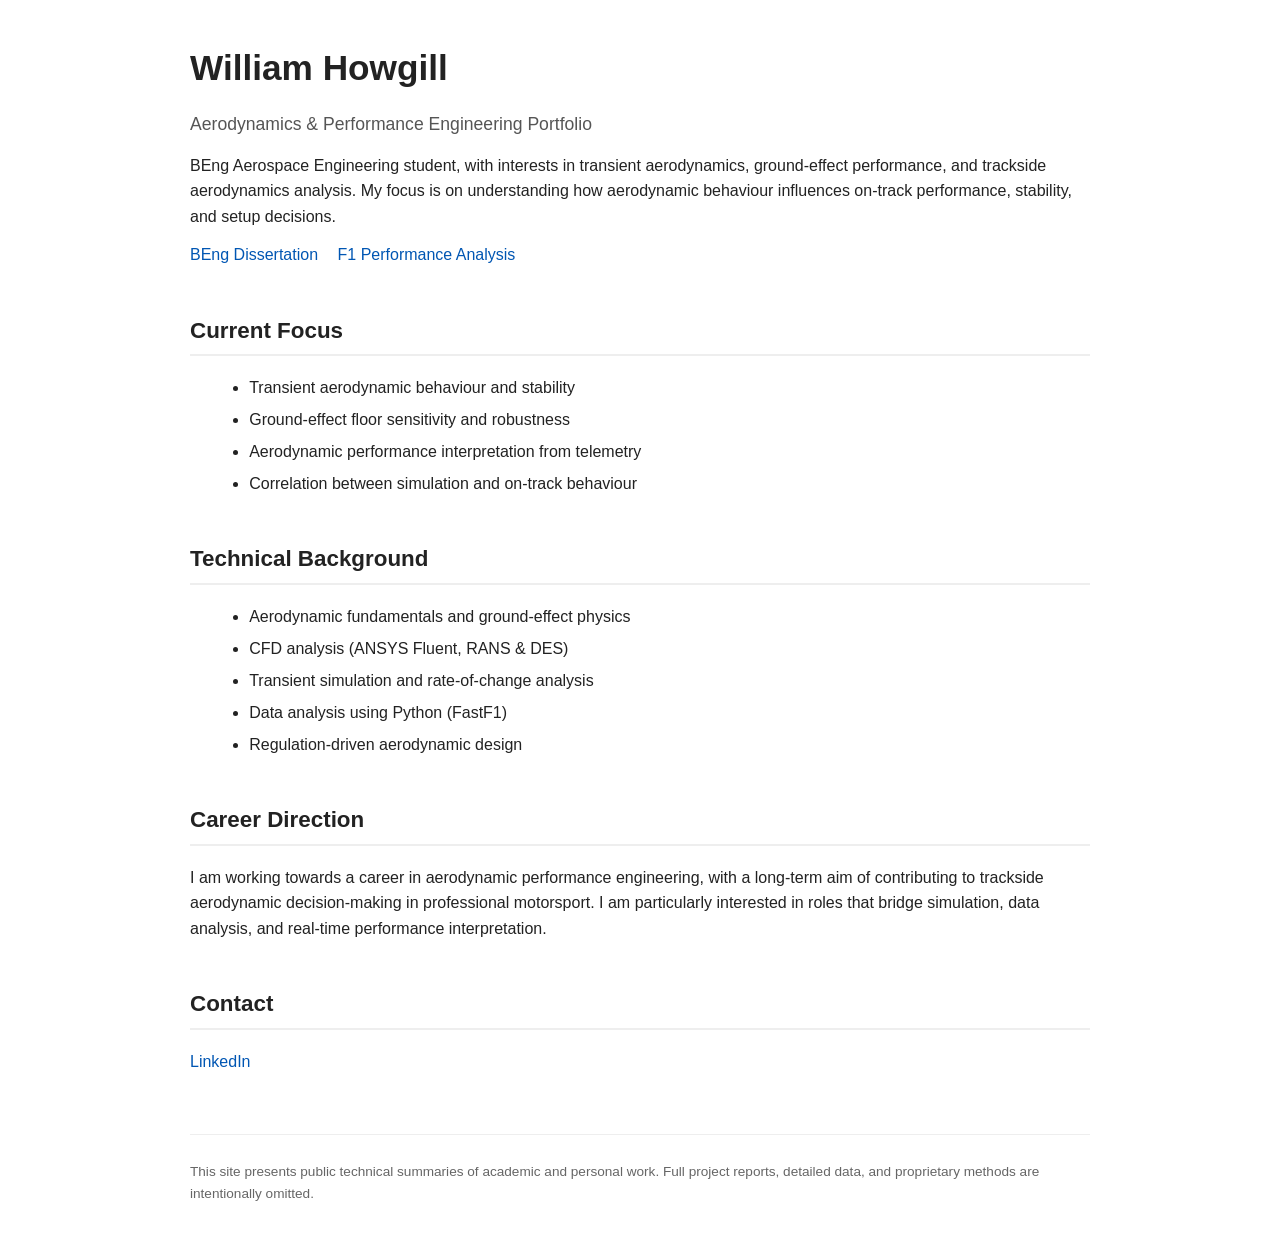
<file: index.html>
<!DOCTYPE html>
<html lang="en">
<head>
    <meta charset="UTF-8">
    <title>William Howgill - Aerodynamics & Performance Engineering</title>
    <meta name="viewport" content="width=device-width, initial-scale=1.0">

    <style>
        body {
            font-family: Arial, Helvetica, sans-serif;
            max-width: 900px;
            margin: 40px auto;
            padding: 0 20px;
            line-height: 1.6;
            color: #222;
            background-color: #ffffff;
        }

        h1 {
            font-size: 2.2em;
            margin-bottom: 0.2em;
        }

        h2 {
            font-size: 1.4em;
            margin-top: 2em;
            border-bottom: 2px solid #eee;
            padding-bottom: 6px;
        }

        p {
            margin: 0.8em 0;
        }

        ul {
            margin: 0.5em 0 1em 1.2em;
        }

        li {
            margin: 0.4em 0;
        }

        .subtitle {
            font-size: 1.1em;
            color: #555;
        }

        .links a {
            text-decoration: none;
            color: #0056b3;
            margin-right: 15px;
        }

        .links a:hover {
            text-decoration: underline;
        }

        .footer {
            margin-top: 60px;
            font-size: 0.85em;
            color: #666;
            border-top: 1px solid #eee;
            padding-top: 15px;
        }
    </style>
</head>

<body>

<h1>William Howgill</h1>
<p class="subtitle">
Aerodynamics & Performance Engineering Portfolio
</p>

<p>
BEng Aerospace Engineering student, 
with interests in transient aerodynamics, ground-effect performance, and trackside 
aerodynamics analysis. My focus is on understanding how aerodynamic behaviour influences 
on-track performance, stability, and setup decisions.
</p>

<div class="links">
    <a href="beng-project.html">BEng Dissertation</a>
    <a href="fastf1.html">F1 Performance Analysis</a>
</div>

<h2>Current Focus</h2>
<ul>
    <li>Transient aerodynamic behaviour and stability</li>
    <li>Ground-effect floor sensitivity and robustness</li>
    <li>Aerodynamic performance interpretation from telemetry</li>
    <li>Correlation between simulation and on-track behaviour</li>
</ul>

<h2>Technical Background</h2>
<ul>
    <li>Aerodynamic fundamentals and ground-effect physics</li>
    <li>CFD analysis (ANSYS Fluent, RANS & DES)</li>
    <li>Transient simulation and rate-of-change analysis</li>
    <li>Data analysis using Python (FastF1)</li>
    <li>Regulation-driven aerodynamic design</li>
</ul>

<h2>Career Direction</h2>
<p>
I am working towards a career in aerodynamic performance engineering, with a long-term 
aim of contributing to trackside aerodynamic decision-making in professional motorsport. 
I am particularly interested in roles that bridge simulation, data analysis, and real-time 
performance interpretation.
</p>

<h2>Contact</h2>
<div class="links">
    <a href="https://www.linkedin.com/in/yourprofile" target="_blank">LinkedIn</a>
</div>

<div class="footer">
    <p>
        This site presents public technical summaries of academic and personal work. 
        Full project reports, detailed data, and proprietary methods are intentionally omitted.
    </p>
</div>

</body>
</html>
</file>
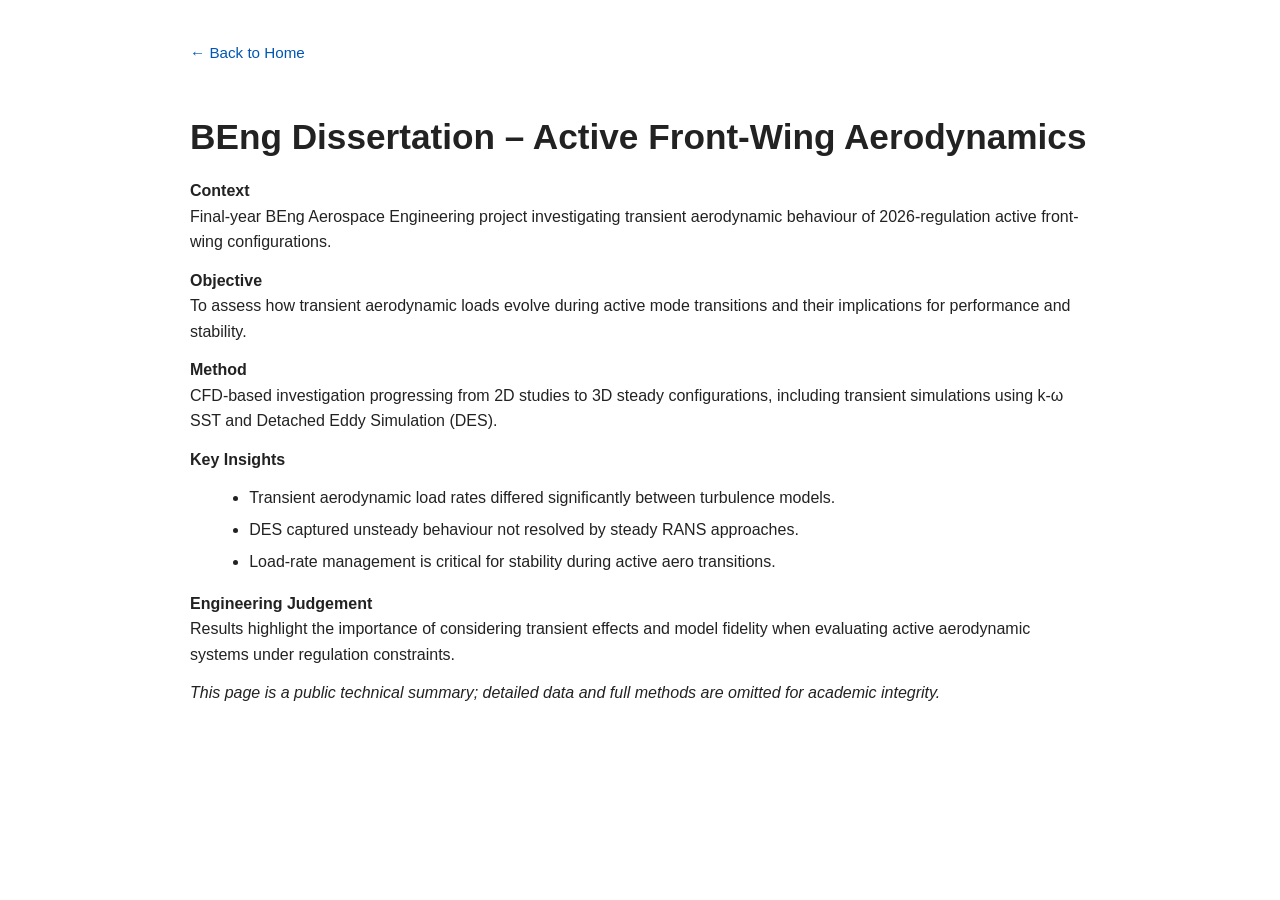
<file: beng-project.html>
<!DOCTYPE html>
<html lang="en">
<head>
    <meta charset="UTF-8">
    <title>William Howgill - BEng Dissertation</title>
    <meta name="viewport" content="width=device-width, initial-scale=1.0">
    <link rel="stylesheet" href="styles.css">
</head>
    
</body>
    
<a href="index.html" class="back-link">← Back to Home</a>    

<h1>BEng Dissertation – Active Front-Wing Aerodynamics</h1>

<p><strong>Context</strong><br>
Final-year BEng Aerospace Engineering project investigating transient 
aerodynamic behaviour of 2026-regulation active front-wing configurations.
</p>

<p><strong>Objective</strong><br>
To assess how transient aerodynamic loads evolve during active mode transitions 
and their implications for performance and stability.
</p>

<p><strong>Method</strong><br>
CFD-based investigation progressing from 2D studies to 3D steady configurations,
including transient simulations using k-ω SST and Detached Eddy Simulation (DES).
</p>

<p><strong>Key Insights</strong></p>
<ul>
    <li>Transient aerodynamic load rates differed significantly between turbulence models.</li>
    <li>DES captured unsteady behaviour not resolved by steady RANS approaches.</li>
    <li>Load-rate management is critical for stability during active aero transitions.</li>
</ul>

<p><strong>Engineering Judgement</strong><br>
Results highlight the importance of considering transient effects and model fidelity 
when evaluating active aerodynamic systems under regulation constraints.
</p>

<p><em>
This page is a public technical summary; detailed data and full methods are omitted 
for academic integrity.
</em></p>
</body>
</html>
</file>
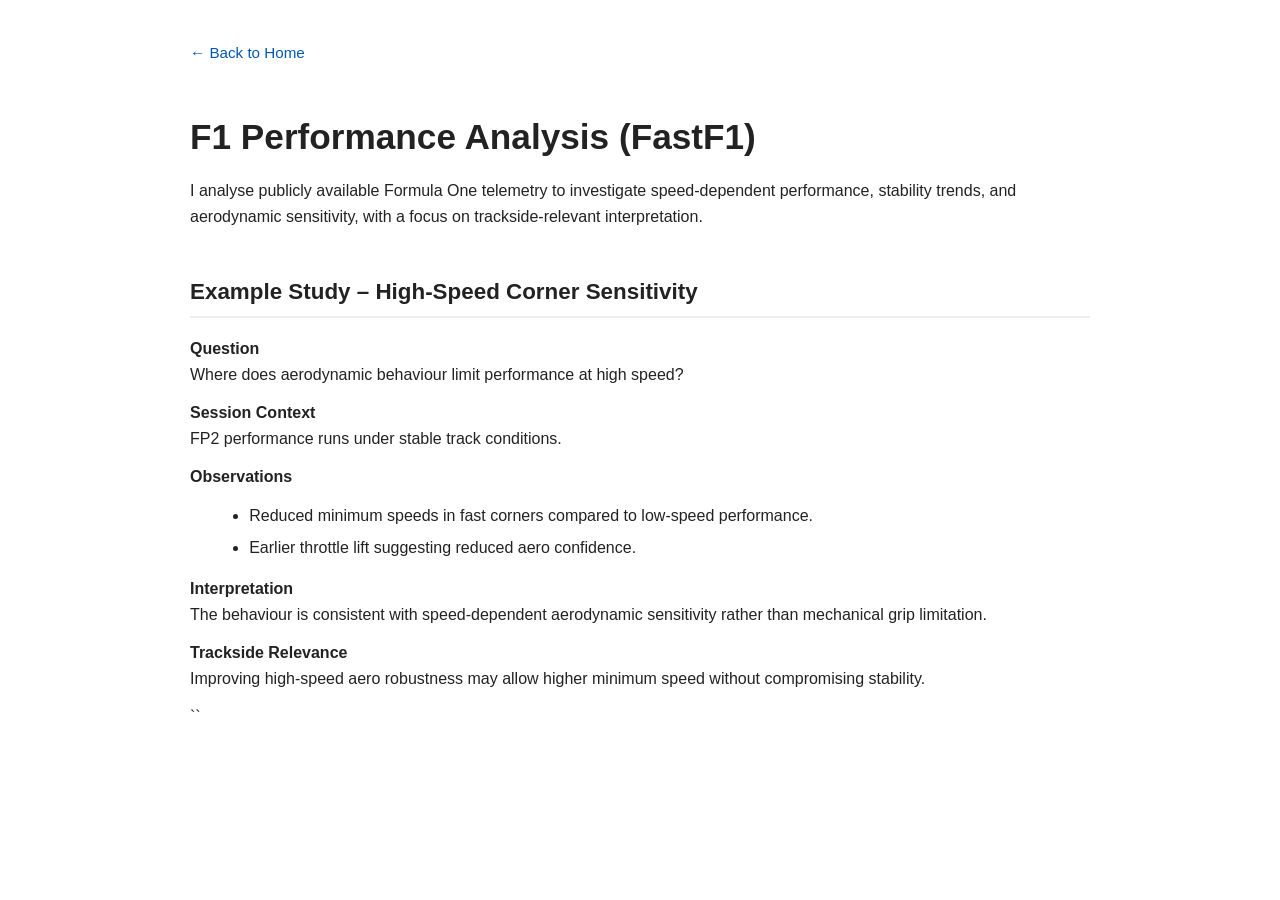
<file: fastf1.html>
<!DOCTYPE html>
<html lang="en">

<head>
    <meta charset="UTF-8">
    <title>William Howgill – F1 Performance Analysis</title>
    <meta name="viewport" content="width=device-width, initial-scale=1.0">
    <link rel="stylesheet" href="styles.css">
</head>

<body>

<a href="index.html" class="back-link">← Back to Home</a>

<h1>F1 Performance Analysis (FastF1)</h1>

<p>
I analyse publicly available Formula One telemetry to investigate 
speed-dependent performance, stability trends, and aerodynamic sensitivity, 
with a focus on trackside-relevant interpretation.
</p>

<h2>Example Study – High-Speed Corner Sensitivity</h2>

<p><strong>Question</strong><br>
Where does aerodynamic behaviour limit performance at high speed?
</p>

<p><strong>Session Context</strong><br>
FP2 performance runs under stable track conditions.
</p>

<p><strong>Observations</strong></p>
<ul>
    <li>Reduced minimum speeds in fast corners compared to low-speed performance.</li>
    <li>Earlier throttle lift suggesting reduced aero confidence.</li>
</ul>

<p><strong>Interpretation</strong><br>
The behaviour is consistent with speed-dependent aerodynamic sensitivity 
rather than mechanical grip limitation.
</p>

<p><strong>Trackside Relevance</strong><br>
Improving high-speed aero robustness may allow higher minimum speed 
without compromising stability.
</p>

</body>
</html>
``
</file>
<file: styles.css>
/* Global page styling */
body {
    font-family: Arial, Helvetica, sans-serif;
    max-width: 900px;
    margin: 40px auto;
    padding: 0 20px;
    line-height: 1.6;
    color: #222;
    background-color: #ffffff;
}

/* Headings */
h1 {
    font-size: 2.2em;
    margin-bottom: 0.2em;
}

h2 {
    font-size: 1.4em;
    margin-top: 2em;
    border-bottom: 2px solid #eee;
    padding-bottom: 6px;
}

/* Text */
p {
    margin: 0.8em 0;
}

/* Lists */
ul {
    margin: 0.5em 0 1em 1.2em;
}

li {
    margin: 0.4em 0;
}

/* Links */
a {
    color: #0056b3;
    text-decoration: none;
}

a:hover {
    text-decoration: underline;
}

/* Footer / disclaimers */
.footer {
    margin-top: 60px;
    font-size: 0.85em;
    color: #666;
    border-top: 1px solid #eee;
    padding-top: 15px;
}

.back-link {
    display: inline-block;
    margin-bottom: 20px;
    font-size: 0.95em;
}

.links a {
    display: block;
    margin-bottom: 6px;
}
</file>
